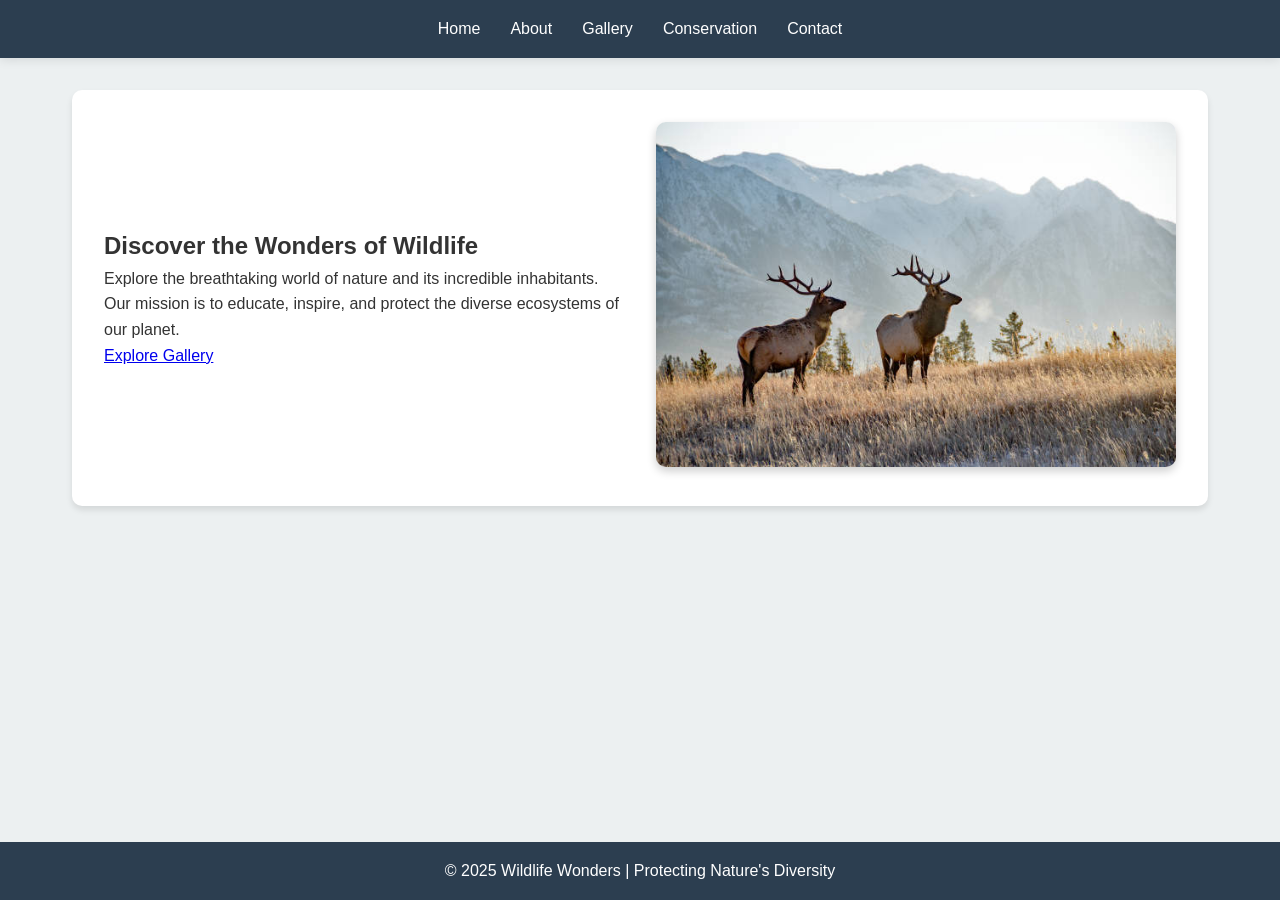
<file: index.html>
<!DOCTYPE html>
<html lang="en">
<head>
    <meta charset="UTF-8">
    <title>Wildlife Wonders - Home</title>
    <link rel="stylesheet" href="css/styles.css">
</head>
<body>
    <header>
        <nav>
            <a href="index.html">Home</a>
            <a href="about.html">About</a>
            <a href="gallery.html">Gallery</a>
            <a href="conservation.html">Conservation</a>
            <a href="contact.html">Contact</a>
        </nav>
    </header>

    <main class="container">
        <section class="hero">
            <div class="hero-content">
                <h1>Discover the Wonders of Wildlife</h1>
                <p>Explore the breathtaking world of nature and its incredible inhabitants. Our mission is to educate, inspire, and protect the diverse ecosystems of our planet.</p>
                <a href="gallery.html" class="btn">Explore Gallery</a>
            </div>
            <div class="hero-image">
                <img src="images/1.jpg" alt="Wildlife Landscape">
            </div>
        </section>
    </main>

    <footer>
        © 2025 Wildlife Wonders | Protecting Nature's Diversity
    </footer>
</body>
</html>
</file>
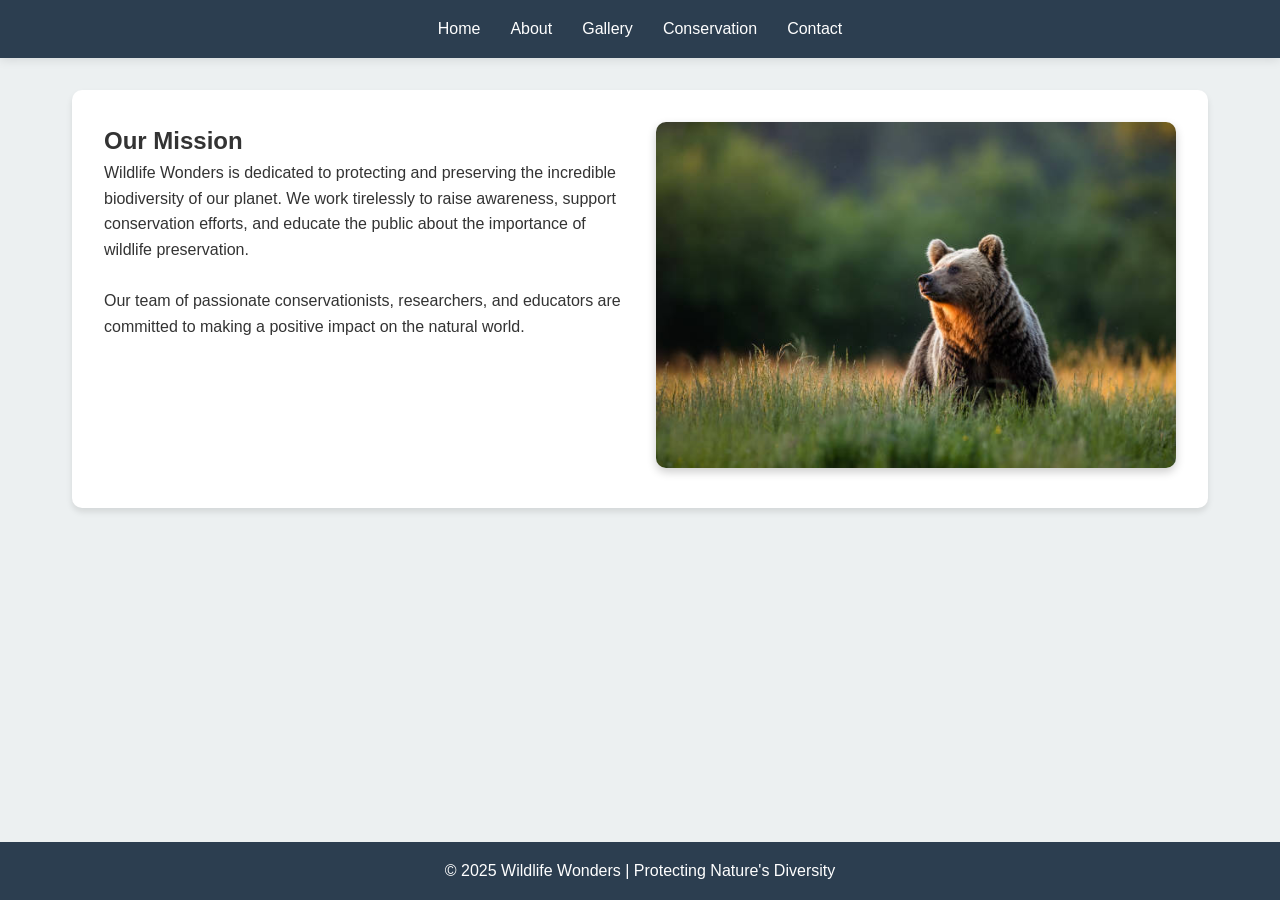
<file: about.html>
<!DOCTYPE html>
<html lang="en">
<head>
    <meta charset="UTF-8">
    <title>About Wildlife Wonders</title>
    <link rel="stylesheet" href="css/styles.css">
</head>
<body>
    <header>
        <nav>
            <a href="index.html">Home</a>
            <a href="about.html">About</a>
            <a href="gallery.html">Gallery</a>
            <a href="conservation.html">Conservation</a>
            <a href="contact.html">Contact</a>
        </nav>
    </header>

    <main class="container">
        <section class="about-section">
            <div class="about-content">
                <h1>Our Mission</h1>
                <p>Wildlife Wonders is dedicated to protecting and preserving the incredible biodiversity of our planet. We work tirelessly to raise awareness, support conservation efforts, and educate the public about the importance of wildlife preservation.</p>
                <br>
                <p>Our team of passionate conservationists, researchers, and educators are committed to making a positive impact on the natural world.</p>
            </div>
            <div class="about-image">
                <img src="images/2.jpg" alt="Wildlife Conservation">
            </div>
        </section>
    </main>

    <footer>
        © 2025 Wildlife Wonders | Protecting Nature's Diversity
    </footer>
</body>
</html>
</file>
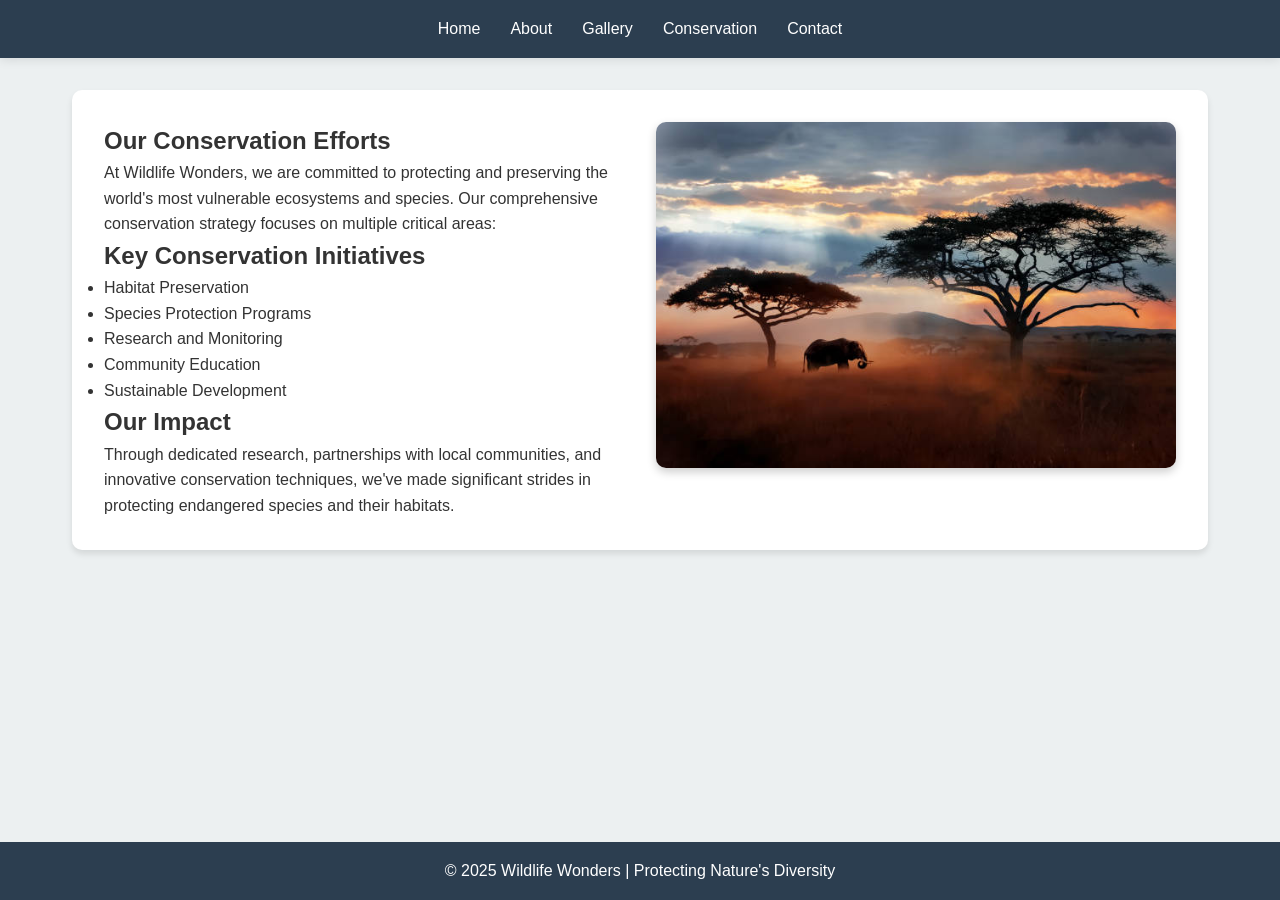
<file: conservation.html>
<!DOCTYPE html>
<html lang="en">
<head>
    <meta charset="UTF-8">
    <title>Wildlife Conservation - Wildlife Wonders</title>
    <link rel="stylesheet" href="css/styles.css">
</head>
<body>
    <header>
        <nav>
            <a href="index.html">Home</a>
            <a href="about.html">About</a>
            <a href="gallery.html">Gallery</a>
            <a href="conservation.html">Conservation</a>
            <a href="contact.html">Contact</a>
        </nav>
    </header>

    <main class="container">
        <section class="about-section conservation-section">
            <div class="about-content">
                <h1>Our Conservation Efforts</h1>
                <p>At Wildlife Wonders, we are committed to protecting and preserving the world's most vulnerable ecosystems and species. Our comprehensive conservation strategy focuses on multiple critical areas:</p>
                
                <h2>Key Conservation Initiatives</h2>
                <ul>
                    <li>Habitat Preservation</li>
                    <li>Species Protection Programs</li>
                    <li>Research and Monitoring</li>
                    <li>Community Education</li>
                    <li>Sustainable Development</li>
                </ul>

                <h2>Our Impact</h2>
                <p>Through dedicated research, partnerships with local communities, and innovative conservation techniques, we've made significant strides in protecting endangered species and their habitats.</p>
            </div>
            <div class="about-image conservation-image">
                <img src="images/5.jpg" alt="Wildlife Conservation Efforts">
            </div>
        </section>
    </main>

    <footer>
        © 2025 Wildlife Wonders | Protecting Nature's Diversity
    </footer>
</body>
</html>
</file>
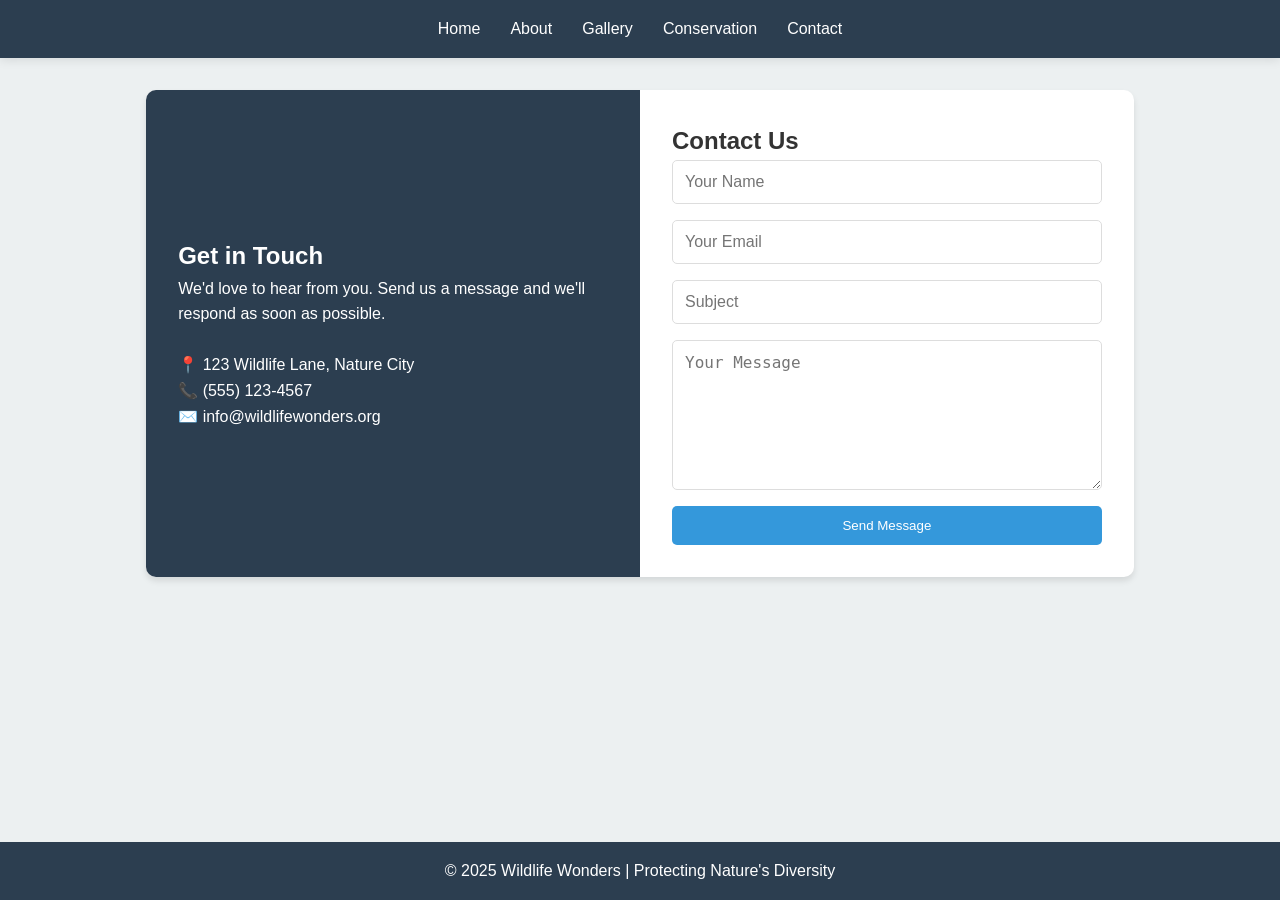
<file: contact.html>
<!DOCTYPE html>
<html lang="en">
<head>
    <meta charset="UTF-8">
    <title>Contact Wildlife Wonders</title>
    <link rel="stylesheet" href="css/styles.css">
</head>
<body>
    <header>
        <nav>
            <a href="index.html">Home</a>
            <a href="about.html">About</a>
            <a href="gallery.html">Gallery</a>
            <a href="conservation.html">Conservation</a>
            <a href="contact.html">Contact</a>
        </nav>
    </header>

    <main class="container">
        <div class="contact-container">
            <div class="contact-info">
                <h2>Get in Touch</h2>
                <p>We'd love to hear from you. Send us a message and we'll respond as soon as possible.</p>
                <br>
                <p>📍 123 Wildlife Lane, Nature City</p>
                <p>📞 (555) 123-4567</p>
                <p>✉️ info@wildlifewonders.org</p>
            </div>
            <div class="contact-form">
                <h2>Contact Us</h2>
                <form id="contactForm">
                    <input type="text" name="name" placeholder="Your Name" required>
                    <input type="email" name="email" placeholder="Your Email" required>
                    <input type="text" name="subject" placeholder="Subject" required>
                    <textarea name="message" placeholder="Your Message" required></textarea>
                    <button type="submit">Send Message</button>
                </form>
            </div>
        </div>
    </main>

    <footer>
        © 2025 Wildlife Wonders | Protecting Nature's Diversity
    </footer>

    <script src="js/script.js"></script>
</body>
</html>
</file>
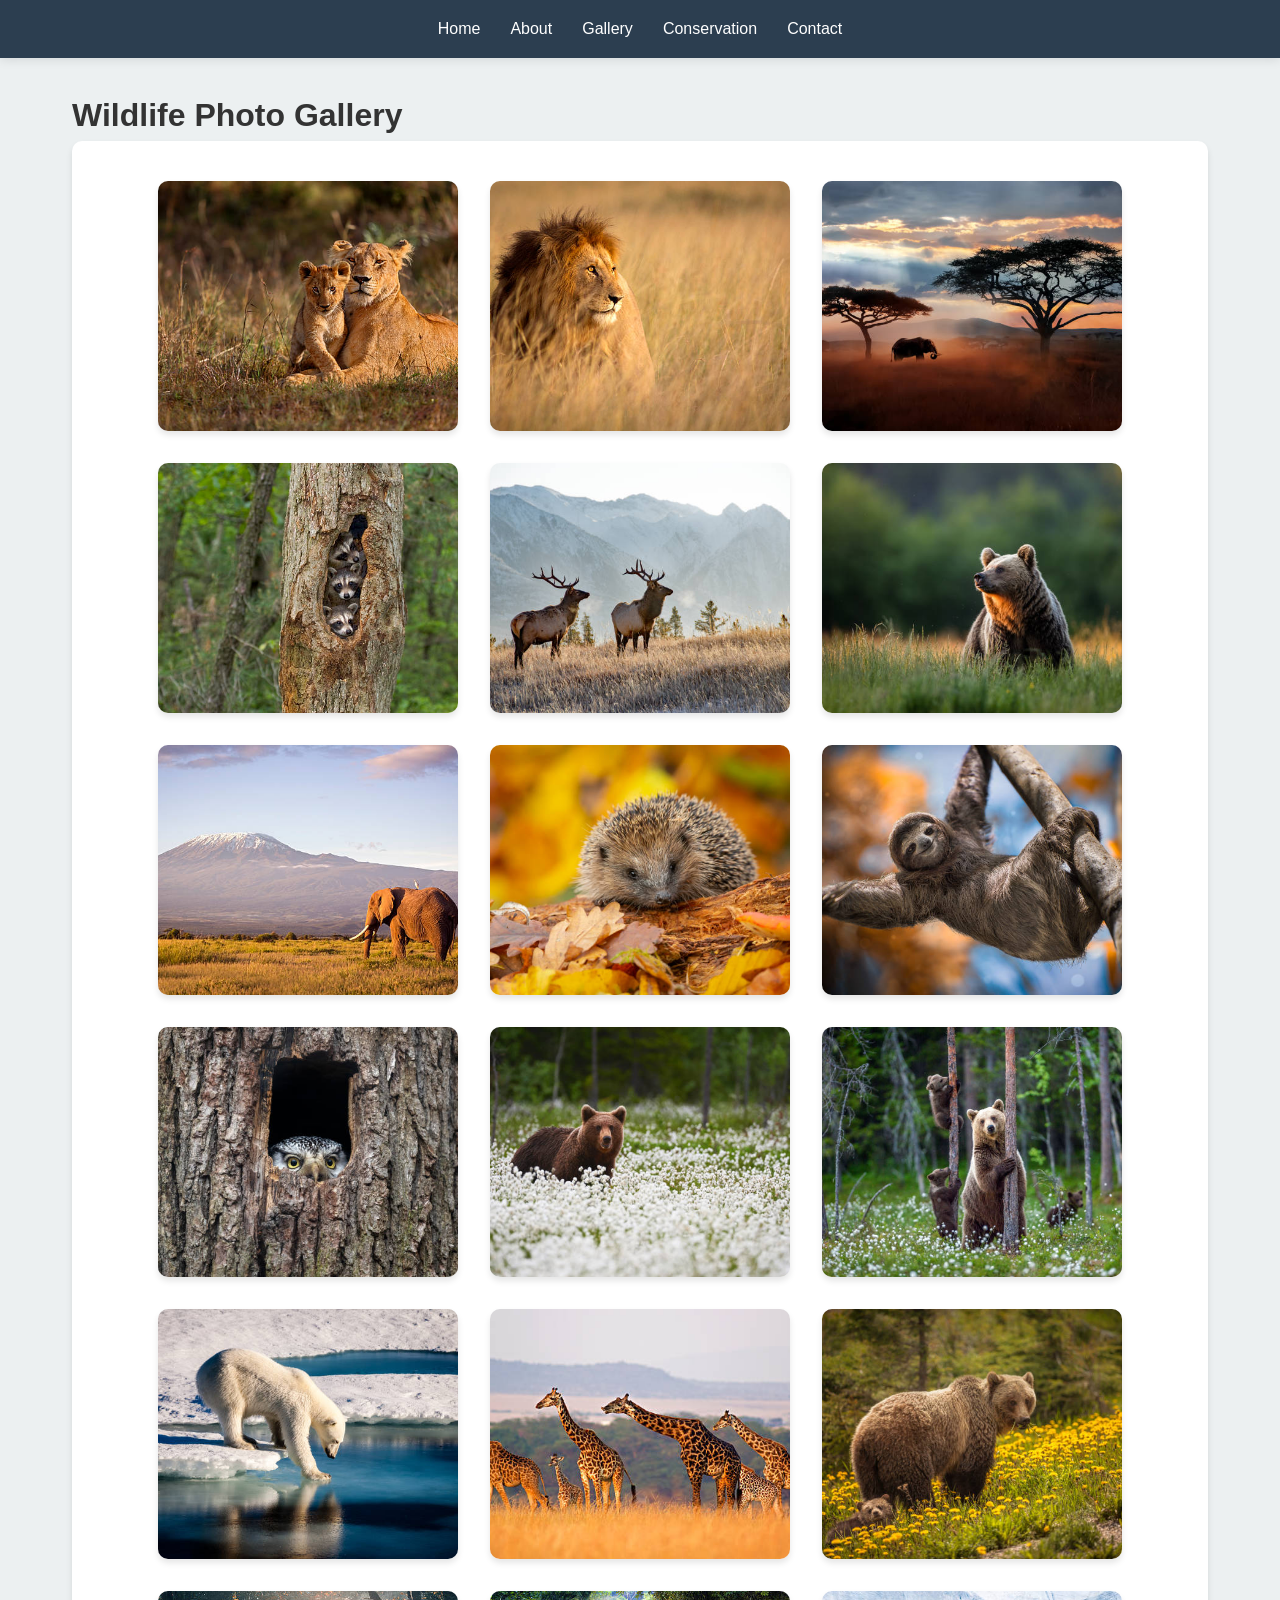
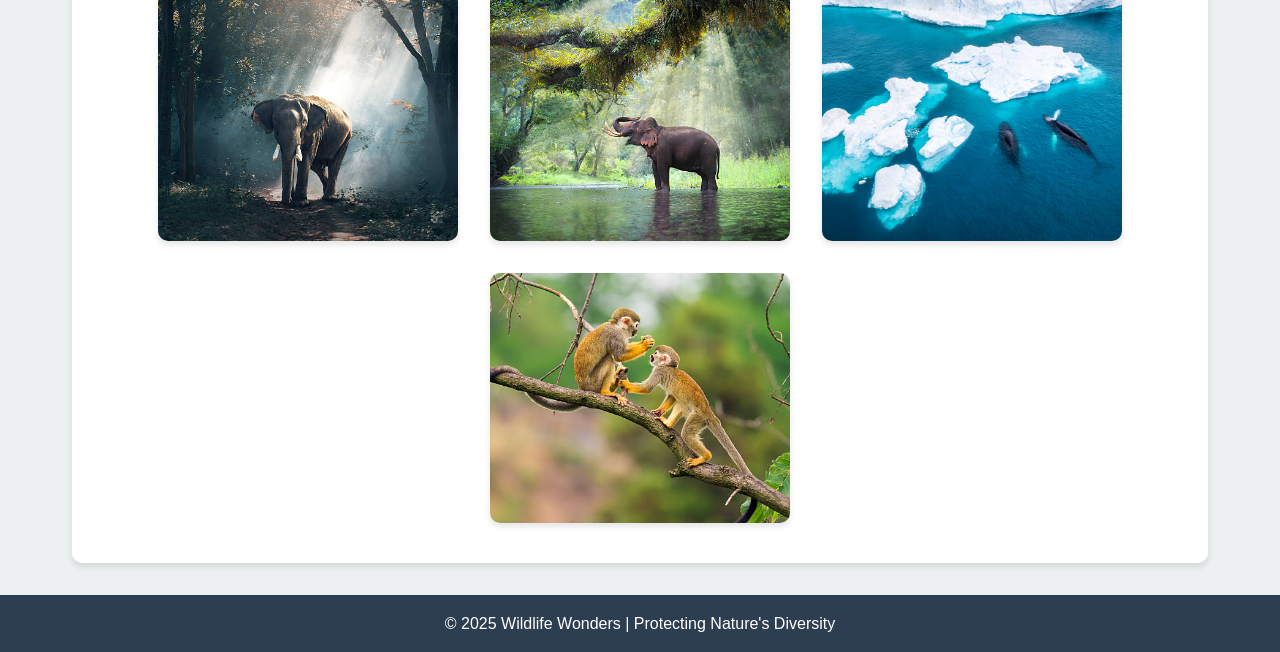
<file: gallery.html>
<!DOCTYPE html>
<html lang="en">
<head>
    <meta charset="UTF-8">
    <title>Wildlife Gallery</title>
    <link rel="stylesheet" href="css/styles.css">
</head>
<body>
    <header>
        <nav>
            <a href="index.html">Home</a>
            <a href="about.html">About</a>
            <a href="gallery.html">Gallery</a>
            <a href="conservation.html">Conservation</a>
            <a href="contact.html">Contact</a>
        </nav>
    </header>

    <main class="container">
        <h1>Wildlife Photo Gallery</h1>
        <div class="gallery">
            <!-- Original images -->
            <img src="images/3.jpg" alt="Wildlife Image 3">
            <img src="images/4.jpg" alt="Wildlife Image 4">
            <img src="images/5.jpg" alt="Wildlife Image 5">
            <img src="images/6.jpg" alt="Wildlife Image 6">
            <img src="images/1.jpg" alt="Wildlife Image 1">
            <img src="images/2.jpg" alt="Wildlife Image 2">
            
            <!-- New additional images from 8 to 20 -->
            <img src="images/8.jpg" alt="Wildlife Image 8">
            <img src="images/9.jpg" alt="Wildlife Image 9">
            <img src="images/10.jpg" alt="Wildlife Image 10">
            <img src="images/11.jpg" alt="Wildlife Image 11">
            <img src="images/12.jpg" alt="Wildlife Image 12">
            <img src="images/13.jpg" alt="Wildlife Image 13">
            <img src="images/14.jpg" alt="Wildlife Image 14">
            <img src="images/15.jpg" alt="Wildlife Image 15">
            <img src="images/16.jpg" alt="Wildlife Image 16">
            <img src="images/17.jpg" alt="Wildlife Image 17">
            <img src="images/18.jpg" alt="Wildlife Image 18">
            <img src="images/19.jpg" alt="Wildlife Image 19">
            <img src="images/20.jpg" alt="Wildlife Image 20">
        </div>
    </main>

    <footer>
        © 2025 Wildlife Wonders | Protecting Nature's Diversity
    </footer>
</body>
</html>
</file>
<file: css/styles.css>
:root {
    --primary-color: #2c3e50;
    --secondary-color: #3498db;
    --accent-color: #27ae60;
    --light-bg: #ecf0f1;
    --text-color: #333;
}

* {
    margin: 0;
    padding: 0;
    box-sizing: border-box;
}

html, body {
    height: 100%;
    margin: 0;
}

body {
    display: flex;
    flex-direction: column;
}

main {
    flex: 1 0 auto;
}

footer {
    flex-shrink: 0;
}

body {
    font-family: 'Segoe UI', Tahoma, Geneva, Verdana, sans-serif;
    line-height: 1.6;
    color: var(--text-color);
    background-color: var(--light-bg);
}

/* Navigation Styling */
header {
    background-color: var(--primary-color);
    box-shadow: 0 2px 10px rgba(0,0,0,0.1);
}

nav {
    display: flex;
    justify-content: center;
    padding: 1rem;
    max-width: 1200px;
    margin: 0 auto;
}

nav a {
    color: white;
    text-decoration: none;
    margin: 0 15px;
    position: relative;
    transition: color 0.3s ease;
}

nav a::after {
    content: '';
    position: absolute;
    width: 0;
    height: 2px;
    bottom: -5px;
    left: 0;
    background-color: var(--secondary-color);
    transition: width 0.3s;
}

nav a:hover {
    color: var(--secondary-color);
}

nav a:hover::after {
    width: 100%;
}

/* Main Content Styling */
.container {
    max-width: 1200px;
    margin: 0 auto;
    padding: 2rem;
}

/* Index Page Styling */
.hero {
    display: flex;
    align-items: center;
    gap: 2rem;
    background-color: white;
    border-radius: 10px;
    box-shadow: 0 4px 6px rgba(0,0,0,0.1);
    padding: 2rem;
}

.hero-content {
    flex: 1;
}

.hero-image {
    flex: 1;
}

.hero-image img {
    width: 100%;
    border-radius: 10px;
    box-shadow: 0 4px 10px rgba(0,0,0,0.2);
}

/* Gallery Styling */
.gallery {
    display: flex;
    flex-wrap: wrap;
    justify-content: center;
    align-items: center;
    gap: 1rem;
    background-color: white;
    border-radius: 10px;
    padding: 2rem;
    box-shadow: 0 4px 6px rgba(0,0,0,0.1);
}

.gallery img {
    width: 300px;  /* Fixed width */
    height: 250px; /* Fixed height */
    object-fit: cover;
    border-radius: 10px;
    transition: all 0.3s ease;
    margin: 0.5rem;
    box-shadow: 0 4px 6px rgba(0,0,0,0.1);
}

.gallery img:hover {
    transform: scale(1.05);
    box-shadow: 0 8px 15px rgba(0,0,0,0.2);
}

/* Responsive adjustments */
@media (max-width: 1200px) {
    .gallery img {
        width: calc(50% - 2rem);
        height: 250px;
    }
}

@media (max-width: 768px) {
    .gallery img {
        width: 100%;
        height: 300px;
    }
}
/* Contact Page Styling */
.contact-container {
    display: flex;
    background-color: white;
    border-radius: 10px;
    box-shadow: 0 4px 6px rgba(0,0,0,0.1);
    overflow: hidden;
}

.contact-info {
    flex: 1;
    background-color: var(--primary-color);
    color: white;
    padding: 2rem;
    display: flex;
    flex-direction: column;
    justify-content: center;
}

.contact-form {
    flex: 1;
    padding: 2rem;
}

.contact-form form {
    display: flex;
    flex-direction: column;
}

.contact-form input,
.contact-form textarea {
    margin-bottom: 1rem;
    padding: 0.75rem;
    border: 1px solid #ddd;
    border-radius: 5px;
    font-size: 1rem;
}

.contact-form textarea {
    height: 150px;
    resize: vertical;
}

.contact-form button {
    background-color: var(--secondary-color);
    color: white;
    border: none;
    padding: 0.75rem;
    border-radius: 5px;
    cursor: pointer;
    transition: background-color 0.3s ease;
}

.contact-form button:hover {
    background-color: var(--accent-color);
}

/* About Page Styling */
.about-section {
    display: flex;
    gap: 2rem;
    background-color: white;
    border-radius: 10px;
    box-shadow: 0 4px 6px rgba(0,0,0,0.1);
    padding: 2rem;
}

.about-content {
    flex: 1;
}

.about-image {
    flex: 1;
}

.about-image img {
    width: 100%;
    border-radius: 10px;
    box-shadow: 0 4px 10px rgba(0,0,0,0.2);
}

/* Footer */
footer {
    background-color: var(--primary-color);
    color: white;
    text-align: center;
    padding: 1rem;
}
</file>
